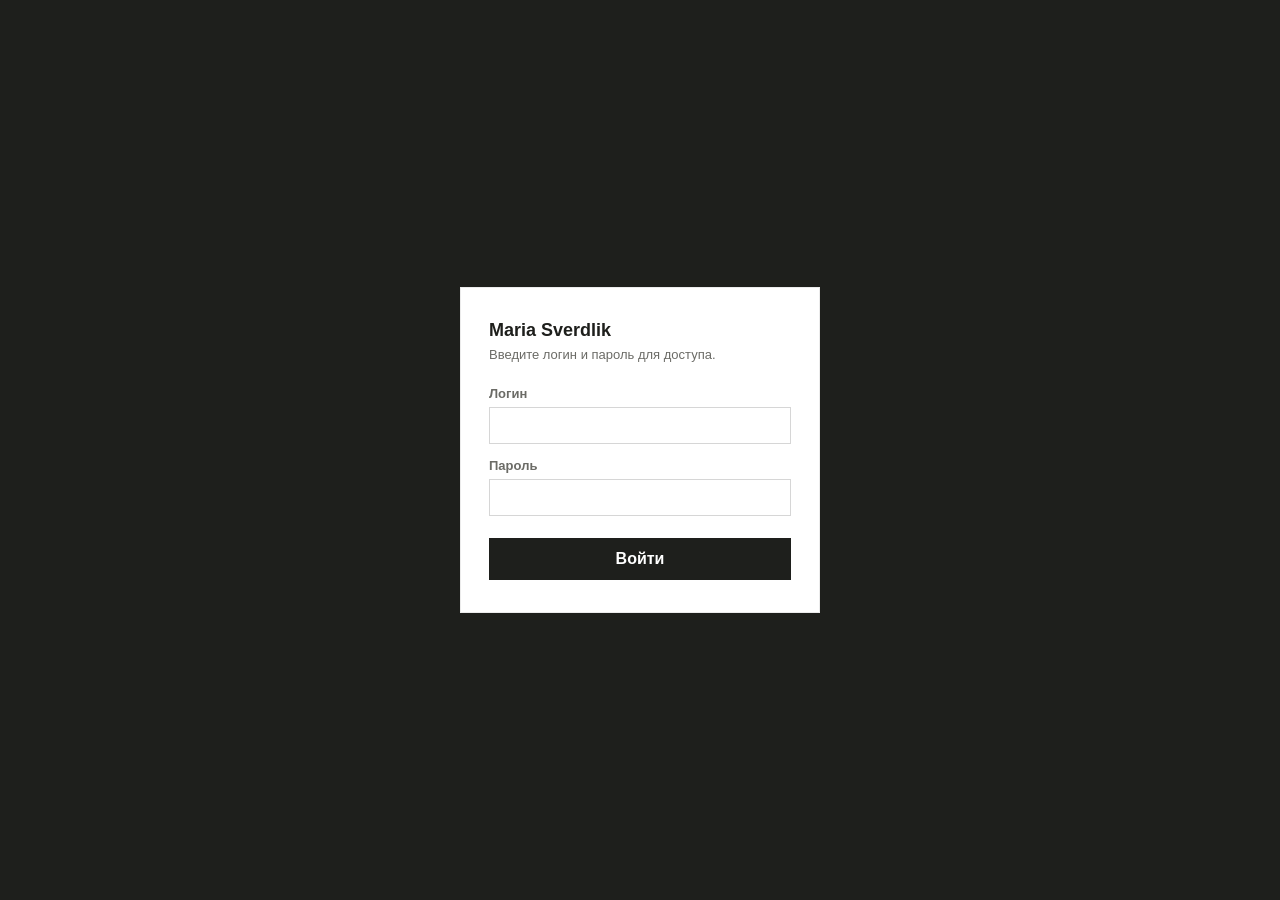
<file: index.html>
<!doctype html>
<html lang="ru">
<head>
<meta charset="utf-8">
<meta name="viewport" content="width=device-width, initial-scale=1">
<meta name="robots" content="noindex, nofollow">
<title>Maria Sverdlik</title>
<style>
  :root {
    font-family: -apple-system, BlinkMacSystemFont, "Segoe UI", Roboto, Helvetica, Arial, sans-serif;
  }
  * { box-sizing: border-box; }
  body {
    margin: 0;
    min-height: 100vh;
    display: grid;
    place-items: center;
    background: #1e1f1c;
    color: #1e1f1c;
  }
  .gate-card {
    width: min(360px, calc(100% - 32px));
    background: #ffffff;
    padding: 32px 28px;
    border: 1px solid rgba(0,0,0,0.08);
  }
  h1 {
    margin: 0 0 6px;
    font-size: 18px;
    font-weight: 700;
  }
  p.lead {
    margin: 0 0 24px;
    font-size: 13px;
    color: #6b6b66;
  }
  label {
    display: grid;
    gap: 6px;
    margin-bottom: 14px;
    font-size: 13px;
    font-weight: 600;
    color: #6b6b66;
  }
  input {
    font: inherit;
    padding: 10px 12px;
    border: 1px solid rgba(0,0,0,0.16);
    background: #fff;
  }
  button {
    width: 100%;
    margin-top: 8px;
    padding: 11px;
    border: 1px solid #1e1f1c;
    background: #1e1f1c;
    color: #fff;
    font: inherit;
    font-weight: 700;
    cursor: pointer;
  }
  .error {
    margin-top: 12px;
    font-size: 13px;
    color: #b3473d;
    display: none;
  }
  .error.show {
    display: block;
  }
</style>
</head>
<body>

  <div class="gate-card">
    <h1>Maria Sverdlik</h1>
    <p class="lead">Введите логин и пароль для доступа.</p>

    <form id="gate-form" autocomplete="off">
      <label>
        Логин
        <input type="text" id="gate-login" autocomplete="username">
      </label>
      <label>
        Пароль
        <input type="password" id="gate-password" autocomplete="current-password">
      </label>
      <button type="submit">Войти</button>
      <p class="error" id="gate-error">Неверный логин или пароль.</p>
    </form>
  </div>

<script>
  // Простая защита от случайных людей. Логин и пароль видны в исходном коде,
  // это не защищает от тех, кто умеет открыть "просмотр кода страницы".
  const VALID_LOGIN = "maria";
  const VALID_PASSWORD = "art2026studio";

  // Папка с реальным сайтом — задай своё имя, не делай его очевидным.
  const TARGET_PATH = "site/index.html";

  const form = document.getElementById("gate-form");
  const errorEl = document.getElementById("gate-error");

  form.addEventListener("submit", (event) => {
    event.preventDefault();
    const login = document.getElementById("gate-login").value.trim();
    const password = document.getElementById("gate-password").value;

    if (login === VALID_LOGIN && password === VALID_PASSWORD) {
      window.location.href = TARGET_PATH;
    } else {
      errorEl.classList.add("show");
    }
  });
</script>

</body>
</html>
</file>
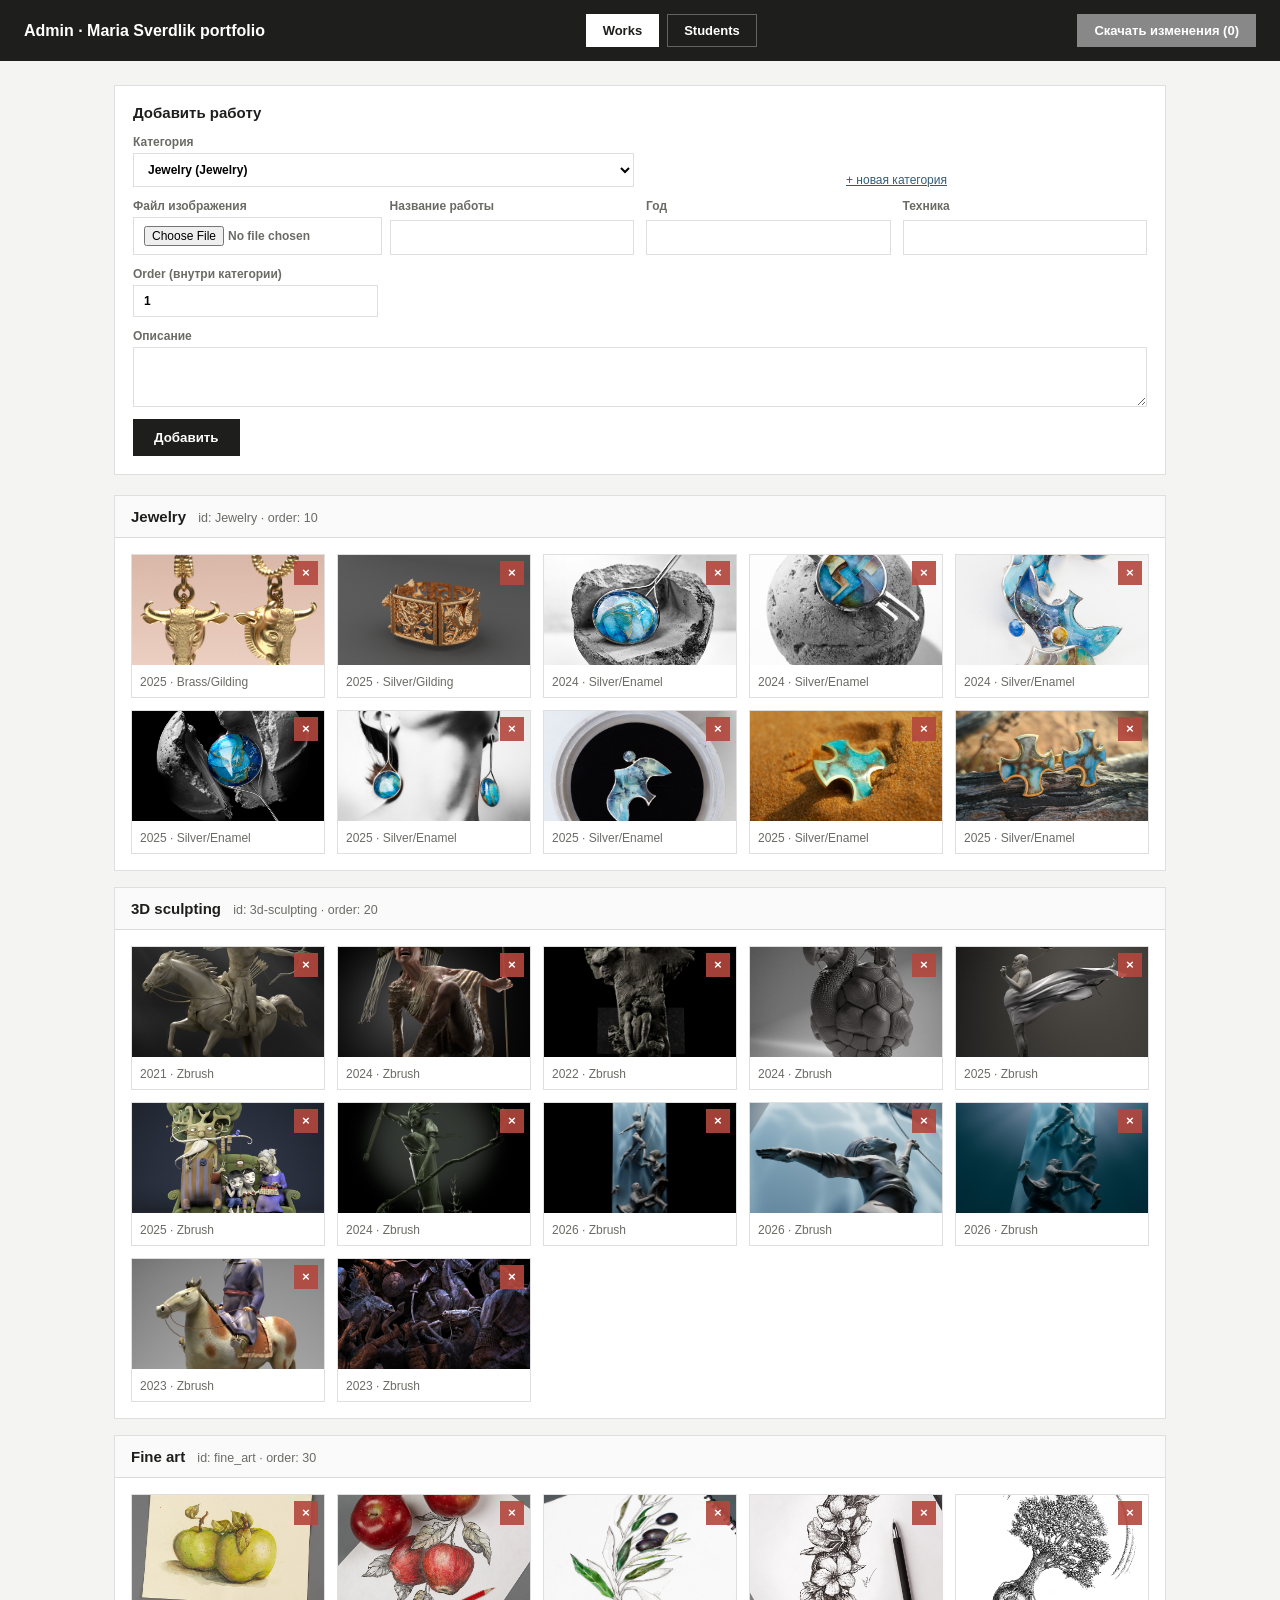
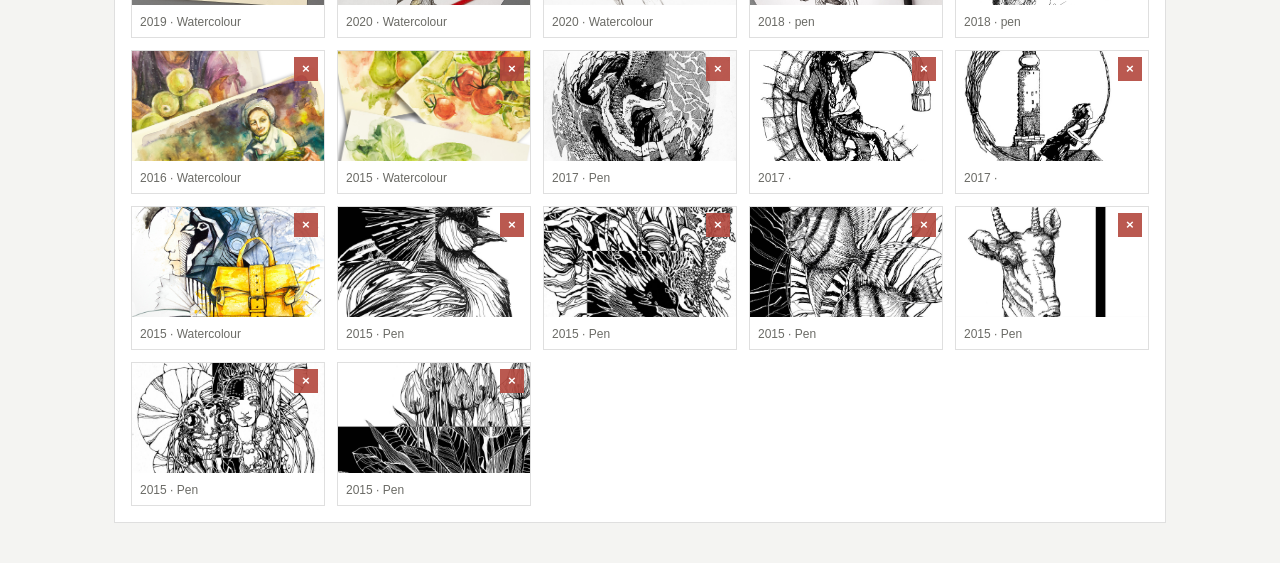
<file: site/data/admin.html>
<!doctype html>
<html lang="ru">
<head>
<meta charset="utf-8">
<meta name="viewport" content="width=device-width, initial-scale=1">
<title>Admin — Maria Sverdlik portfolio</title>
<style>
  :root {
    --bg: #f4f4f2;
    --panel: #ffffff;
    --ink: #1e1f1c;
    --muted: #6b6b66;
    --line: rgba(30,31,28,0.14);
    --accent: #345c7a;
    --danger: #b3473d;
    --ok: #3f7a4f;
    font-family: -apple-system, BlinkMacSystemFont, "Segoe UI", Roboto, Helvetica, Arial, sans-serif;
  }
  * { box-sizing: border-box; }
  body {
    margin: 0;
    background: var(--bg);
    color: var(--ink);
  }
  header {
    position: sticky;
    top: 0;
    z-index: 10;
    background: var(--ink);
    color: #fff;
    padding: 14px 24px;
    display: flex;
    align-items: center;
    justify-content: space-between;
    gap: 16px;
    flex-wrap: wrap;
  }
  header h1 {
    margin: 0;
    font-size: 16px;
    font-weight: 700;
  }
  .tabs {
    display: flex;
    gap: 8px;
  }
  .tab-btn {
    padding: 8px 16px;
    border: 1px solid rgba(255,255,255,0.3);
    background: transparent;
    color: #fff;
    cursor: pointer;
    font-weight: 600;
    font-size: 13px;
  }
  .tab-btn.active {
    background: #fff;
    color: var(--ink);
  }
  .download-btn {
    padding: 8px 16px;
    border: 1px solid var(--ok);
    background: var(--ok);
    color: #fff;
    font-weight: 700;
    font-size: 13px;
    cursor: pointer;
  }
  .download-btn:disabled {
    background: #888;
    border-color: #888;
    cursor: not-allowed;
  }
  main {
    max-width: 1100px;
    margin: 0 auto;
    padding: 24px;
  }
  .panel {
    display: none;
  }
  .panel.active {
    display: block;
  }
  .changes-banner {
    background: #fff3cd;
    border: 1px solid #e0c25a;
    padding: 10px 14px;
    margin-bottom: 20px;
    font-size: 13px;
    display: none;
  }
  .changes-banner.show {
    display: block;
  }
  .category-block {
    background: var(--panel);
    border: 1px solid var(--line);
    margin-bottom: 16px;
  }
  .category-head {
    display: flex;
    align-items: center;
    justify-content: space-between;
    padding: 12px 16px;
    border-bottom: 1px solid var(--line);
    background: #fafafa;
  }
  .category-head h2 {
    margin: 0;
    font-size: 15px;
  }
  .category-head small {
    color: var(--muted);
    font-weight: 400;
    margin-left: 8px;
  }
  .items-grid {
    display: grid;
    grid-template-columns: repeat(auto-fill, minmax(180px, 1fr));
    gap: 12px;
    padding: 16px;
  }
  .item-card {
    border: 1px solid var(--line);
    background: #fff;
    font-size: 12px;
    position: relative;
  }
  .item-card img {
    width: 100%;
    height: 110px;
    object-fit: cover;
    display: block;
    background: #eee;
  }
  .item-card .body {
    padding: 8px;
  }
  .item-card .body strong {
    display: block;
    font-size: 13px;
    margin-bottom: 2px;
  }
  .item-card .body span {
    color: var(--muted);
  }
  .item-card .remove-btn {
    position: absolute;
    top: 6px;
    right: 6px;
    width: 24px;
    height: 24px;
    border: none;
    background: rgba(179,71,61,0.9);
    color: #fff;
    cursor: pointer;
    font-weight: 700;
    line-height: 1;
  }
  .empty-note {
    padding: 16px;
    color: var(--muted);
    font-size: 13px;
  }
  .add-form {
    background: var(--panel);
    border: 1px solid var(--line);
    padding: 18px;
    margin-bottom: 20px;
  }
  .add-form h2 {
    margin: 0 0 14px;
    font-size: 15px;
  }
  .form-grid {
    display: grid;
    grid-template-columns: repeat(auto-fit, minmax(200px, 1fr));
    gap: 12px;
    margin-bottom: 12px;
  }
  .form-grid.full {
    grid-template-columns: 1fr;
  }
  label {
    display: grid;
    gap: 4px;
    font-size: 12px;
    font-weight: 600;
    color: var(--muted);
  }
  input, select, textarea {
    font: inherit;
    padding: 8px 10px;
    border: 1px solid var(--line);
    background: #fff;
  }
  textarea {
    resize: vertical;
    min-height: 60px;
  }
  .submit-row {
    display: flex;
    align-items: center;
    gap: 12px;
  }
  .submit-btn {
    padding: 10px 20px;
    border: 1px solid var(--ink);
    background: var(--ink);
    color: #fff;
    font-weight: 700;
    cursor: pointer;
  }
  .new-category-toggle {
    font-size: 12px;
    color: var(--accent);
    cursor: pointer;
    text-decoration: underline;
    background: none;
    border: none;
    padding: 0;
  }
  .preview-thumb {
    width: 60px;
    height: 60px;
    object-fit: cover;
    border: 1px solid var(--line);
    background: #eee;
  }
  .field-error {
    color: var(--danger);
    font-size: 12px;
    margin-top: -4px;
  }
</style>
</head>
<body>

<header>
  <h1>Admin · Maria Sverdlik portfolio</h1>
  <div class="tabs">
    <button class="tab-btn active" data-tab="works">Works</button>
    <button class="tab-btn" data-tab="students">Students</button>
  </div>
  <button class="download-btn" id="downloadBtn" disabled>Скачать изменения (0)</button>
</header>

<main>
  <div class="changes-banner" id="changesBanner">
    Есть несохранённые изменения. Нажми «Скачать изменения», замени файл(ы) JSON в проекте и перенеси выбранные картинки в нужную папку, если ещё не сделал этого.
  </div>

  <!-- WORKS PANEL -->
  <section class="panel active" id="panel-works">
    <div class="add-form">
      <h2>Добавить работу</h2>
      <div class="form-grid">
        <label>
          Категория
          <select id="works-category-select"></select>
        </label>
        <label style="align-self:end;">
          <button type="button" class="new-category-toggle" id="works-new-category-toggle">+ новая категория</button>
        </label>
      </div>

      <div class="form-grid" id="works-new-category-fields" style="display:none; border-top: 1px dashed var(--line); padding-top: 12px;">
        <label>
          ID категории
          <input type="text" id="works-new-cat-id" placeholder="например watercolor-2">
        </label>
        <label>
          Название категории
          <input type="text" id="works-new-cat-name" placeholder="например Скетчи">
        </label>
        <label>
          Order
          <input type="number" id="works-new-cat-order" placeholder="70">
        </label>
      </div>

      <div class="form-grid">
        <label>
          Файл изображения
          <input type="file" id="works-file" accept="image/*">
        </label>
        <label>
          Название работы
          <input type="text" id="works-title">
        </label>
        <label>
          Год
          <input type="text" id="works-year">
        </label>
        <label>
          Техника
          <input type="text" id="works-technique">
        </label>
        <label>
          Order (внутри категории)
          <input type="number" id="works-order" value="1">
        </label>
      </div>
      <div class="form-grid full">
        <label>
          Описание
          <textarea id="works-description"></textarea>
        </label>
      </div>
      <div class="submit-row">
        <button type="button" class="submit-btn" id="works-submit">Добавить</button>
        <span class="field-error" id="works-error"></span>
      </div>
    </div>

    <div id="works-list"></div>
  </section>

  <!-- STUDENTS PANEL -->
  <section class="panel" id="panel-students">
    <div class="add-form">
      <h2>Добавить работу ученика</h2>
      <div class="form-grid">
        <label>
          Файл изображения
          <input type="file" id="students-file" accept="image/*">
        </label>
        <label>
          Название работы
          <input type="text" id="students-title">
        </label>
        <label>
          Год
          <input type="text" id="students-year">
        </label>
        <label>
          Категория
          <select id="students-category-select"></select>
        </label>
        <label style="align-self:end;">
          <button type="button" class="new-category-toggle" id="students-new-category-toggle">+ новая категория</button>
        </label>
      </div>

      <div class="form-grid" id="students-new-category-fields" style="display:none; border-top: 1px dashed var(--line); padding-top: 12px;">
        <label>
          Название новой категории
          <input type="text" id="students-new-cat-name" placeholder="например Скетчинг">
        </label>
      </div>

      <div class="form-grid">
        <label>
          Техника
          <input type="text" id="students-technique">
        </label>
        <label>
          Order
          <input type="number" id="students-order" value="10">
        </label>
      </div>
      <div class="form-grid full">
        <label>
          Описание
          <textarea id="students-description"></textarea>
        </label>
      </div>
      <div class="submit-row">
        <button type="button" class="submit-btn" id="students-submit">Добавить</button>
        <span class="field-error" id="students-error"></span>
      </div>
    </div>

    <div id="students-list"></div>
  </section>
</main>

<script>
let worksData = null;       // объект с категориями, как в works.json
let studentsData = null;    // массив, как в students.json
let hasChanges = false;
let worksChanged = false;
let studentsChanged = false;

// ---------- helpers ----------

function markChanged(which) {
  hasChanges = true;
  if (which === 'works') worksChanged = true;
  if (which === 'students') studentsChanged = true;
  document.getElementById('changesBanner').classList.add('show');
  const btn = document.getElementById('downloadBtn');
  btn.disabled = false;
  const count = countChanges();
  btn.textContent = `Скачать изменения (${count})`;
}

let changeCount = 0;
function countChanges() {
  changeCount++;
  return changeCount;
}

function slugify(str) {
  return str
    .toLowerCase()
    .trim()
    .replace(/[^a-z0-9а-яё\s-]/gi, '')
    .replace(/\s+/g, '-')
    .replace(/-+/g, '-');
}

function fileNameFor(input, fallbackPrefix) {
  if (input.files && input.files[0]) {
    return input.files[0].name;
  }
  return null;
}

function objectUrlFor(input) {
  if (input.files && input.files[0]) {
    return URL.createObjectURL(input.files[0]);
  }
  return null;
}

// ---------- load data ----------

async function loadData() {
  const [worksRes, studentsRes] = await Promise.all([
    fetch('works.json'),
    fetch('students.json')
  ]);
  worksData = await worksRes.json();
  studentsData = await studentsRes.json();
  renderWorksCategorySelect();
  renderWorksList();
  renderStudentsCategorySelect();
  renderStudentsList();
  updateStudentsNextOrder();
}

// ---------- WORKS rendering ----------

function renderWorksCategorySelect() {
  const select = document.getElementById('works-category-select');
  const categories = Object.values(worksData).sort((a, b) => a.order - b.order);
  select.innerHTML = categories
    .map(cat => `<option value="${cat.id}">${cat.name} (${cat.id})</option>`)
    .join('');
}

function renderWorksList() {
  const container = document.getElementById('works-list');
  const categories = Object.values(worksData).sort((a, b) => a.order - b.order);

  container.innerHTML = categories.map(cat => {
    const items = (cat.works || []).slice().sort((a, b) => a.order - b.order);
    const itemsHtml = items.length
      ? `<div class="items-grid">${items.map(w => renderWorkCard(cat.id, w)).join('')}</div>`
      : `<div class="empty-note">Нет работ в этой категории.</div>`;

    return `
      <div class="category-block">
        <div class="category-head">
          <h2>${cat.name} <small>id: ${cat.id} · order: ${cat.order}</small></h2>
        </div>
        ${itemsHtml}
      </div>
    `;
  }).join('');

  container.querySelectorAll('[data-remove-work]').forEach(btn => {
    btn.addEventListener('click', () => {
      const { catId, workId } = btn.dataset;
      removeWork(catId, workId);
    });
  });
}

function renderWorkCard(catId, work) {
  return `
    <div class="item-card">
      <button class="remove-btn" data-remove-work data-cat-id="${catId}" data-work-id="${work.id}" title="Удалить">×</button>
      <img src="../${work.image}" alt="${work.title}" onerror="this.style.opacity=0.3">
      <div class="body">
        <strong>${work.title}</strong>
        <span>${work.year} · ${work.technique}</span>
      </div>
    </div>
  `;
}

function removeWork(catId, workId) {
  const cat = worksData[catId];
  if (!cat) return;
  cat.works = cat.works.filter(w => w.id !== workId);
  markChanged('works');
  renderWorksList();
}

// ---------- WORKS add ----------

document.getElementById('works-new-category-toggle').addEventListener('click', () => {
  const fields = document.getElementById('works-new-category-fields');
  const isHidden = fields.style.display === 'none';
  fields.style.display = isHidden ? 'grid' : 'none';
});

document.getElementById('works-submit').addEventListener('click', () => {
  const errorEl = document.getElementById('works-error');
  errorEl.textContent = '';

  const fileInput = document.getElementById('works-file');
  const title = document.getElementById('works-title').value.trim();
  const year = document.getElementById('works-year').value.trim();
  const technique = document.getElementById('works-technique').value.trim();
  const description = document.getElementById('works-description').value.trim();
  const order = Number(document.getElementById('works-order').value) || 1;

  const newCatFieldsVisible = document.getElementById('works-new-category-fields').style.display !== 'none';

  let categoryId, categoryName, categoryOrder;

  if (newCatFieldsVisible) {
    categoryId = document.getElementById('works-new-cat-id').value.trim();
    categoryName = document.getElementById('works-new-cat-name').value.trim();
    categoryOrder = Number(document.getElementById('works-new-cat-order').value) || 0;

    if (!categoryId || !categoryName) {
      errorEl.textContent = 'Заполни ID и название новой категории.';
      return;
    }
    if (worksData[categoryId]) {
      errorEl.textContent = 'Категория с таким ID уже существует.';
      return;
    }
  } else {
    categoryId = document.getElementById('works-category-select').value;
    if (!categoryId) {
      errorEl.textContent = 'Выбери категорию.';
      return;
    }
  }

  if (!fileInput.files[0]) {
    errorEl.textContent = 'Выбери файл изображения.';
    return;
  }
  if (!title) {
    errorEl.textContent = 'Заполни название работы.';
    return;
  }

  const fileName = fileInput.files[0].name;
  const imagePath = `images/works/${fileName}`;

  if (newCatFieldsVisible) {
    worksData[categoryId] = {
      id: categoryId,
      name: categoryName,
      order: categoryOrder,
      works: []
    };
  }

  const cat = worksData[categoryId];
  const existingIds = (cat.works || []).map(w => Number(w.id)).filter(n => !isNaN(n));
  const nextId = String((existingIds.length ? Math.max(...existingIds) : 0) + 1);

  const newWork = {
    id: nextId,
    title,
    year,
    technique,
    image: imagePath,
    order,
    description
  };

  cat.works = cat.works || [];
  cat.works.push(newWork);

  markChanged('works');
  renderWorksCategorySelect();
  renderWorksList();
  clearWorksForm();
});

function clearWorksForm() {
  document.getElementById('works-file').value = '';
  document.getElementById('works-title').value = '';
  document.getElementById('works-year').value = '';
  document.getElementById('works-technique').value = '';
  document.getElementById('works-description').value = '';
  document.getElementById('works-order').value = '1';
  document.getElementById('works-new-cat-id').value = '';
  document.getElementById('works-new-cat-name').value = '';
  document.getElementById('works-new-cat-order').value = '';
  document.getElementById('works-new-category-fields').style.display = 'none';
}

// ---------- STUDENTS rendering ----------

function renderStudentsCategorySelect() {
  const select = document.getElementById('students-category-select');
  const categories = [...new Set(studentsData.map(item => item.category).filter(Boolean))].sort();
  select.innerHTML = categories
    .map(cat => `<option value="${cat}">${cat}</option>`)
    .join('');
}

function updateStudentsNextOrder() {
  const orders = studentsData.map(item => Number(item.order)).filter(n => !isNaN(n));
  const next = (orders.length ? Math.max(...orders) : 0) + 1;
  document.getElementById('students-order').value = next;
}

function renderStudentsList() {
  const container = document.getElementById('students-list');
  const items = studentsData.slice().sort((a, b) => a.order - b.order);

  if (!items.length) {
    container.innerHTML = `<div class="empty-note">Нет работ учеников.</div>`;
    return;
  }

  container.innerHTML = `
    <div class="category-block">
      <div class="category-head"><h2>Все работы учеников <small>${items.length} шт.</small></h2></div>
      <div class="items-grid">
        ${items.map(renderStudentCard).join('')}
      </div>
    </div>
  `;

  container.querySelectorAll('[data-remove-student]').forEach(btn => {
    btn.addEventListener('click', () => {
      removeStudent(btn.dataset.studentId);
    });
  });
}

function renderStudentCard(item) {
  return `
    <div class="item-card">
      <button class="remove-btn" data-remove-student data-student-id="${item.id}" title="Удалить">×</button>
      <img src="../${item.image}" alt="${item.title}" onerror="this.style.opacity=0.3">
      <div class="body">
        <strong>${item.title}</strong>
        <span>${item.category} · ${item.year}</span>
      </div>
    </div>
  `;
}

function removeStudent(id) {
  studentsData = studentsData.filter(item => item.id !== id);
  markChanged('students');
  renderStudentsCategorySelect();
  renderStudentsList();
  updateStudentsNextOrder();
}

// ---------- STUDENTS add ----------

document.getElementById('students-new-category-toggle').addEventListener('click', () => {
  const fields = document.getElementById('students-new-category-fields');
  const isHidden = fields.style.display === 'none';
  fields.style.display = isHidden ? 'grid' : 'none';
});

document.getElementById('students-submit').addEventListener('click', () => {
  const errorEl = document.getElementById('students-error');
  errorEl.textContent = '';

  const fileInput = document.getElementById('students-file');
  const title = document.getElementById('students-title').value.trim();
  const year = document.getElementById('students-year').value.trim();
  const technique = document.getElementById('students-technique').value.trim();
  const description = document.getElementById('students-description').value.trim();

  const newCatFieldsVisible = document.getElementById('students-new-category-fields').style.display !== 'none';

  let category;
  if (newCatFieldsVisible) {
    category = document.getElementById('students-new-cat-name').value.trim();
    if (!category) {
      errorEl.textContent = 'Заполни название новой категории.';
      return;
    }
  } else {
    category = document.getElementById('students-category-select').value;
    if (!category) {
      errorEl.textContent = 'Выбери категорию.';
      return;
    }
  }

  if (!fileInput.files[0]) {
    errorEl.textContent = 'Выбери файл изображения.';
    return;
  }
  if (!title) {
    errorEl.textContent = 'Заполни название работы.';
    return;
  }

  const fileName = fileInput.files[0].name;
  const imagePath = `images/students/${fileName}`;

  const existingNums = studentsData
    .map(item => {
      const match = item.id.match(/(\d+)$/);
      return match ? Number(match[1]) : 0;
    });
  const nextNum = (existingNums.length ? Math.max(...existingNums) : 0) + 1;
  const newId = `student-${String(nextNum).padStart(2, '0')}`;

  const order = Number(document.getElementById('students-order').value) || 1;

  studentsData.push({
    id: newId,
    title,
    year,
    category,
    technique,
    image: imagePath,
    order,
    description
  });

  markChanged('students');
  renderStudentsCategorySelect();
  renderStudentsList();
  updateStudentsNextOrder();
  clearStudentsForm();
});

function clearStudentsForm() {
  document.getElementById('students-file').value = '';
  document.getElementById('students-title').value = '';
  document.getElementById('students-year').value = '';
  document.getElementById('students-technique').value = '';
  document.getElementById('students-description').value = '';
  document.getElementById('students-new-cat-name').value = '';
  document.getElementById('students-new-category-fields').style.display = 'none';
}

// ---------- tabs ----------

document.querySelectorAll('.tab-btn').forEach(btn => {
  btn.addEventListener('click', () => {
    document.querySelectorAll('.tab-btn').forEach(b => b.classList.remove('active'));
    document.querySelectorAll('.panel').forEach(p => p.classList.remove('active'));
    btn.classList.add('active');
    document.getElementById(`panel-${btn.dataset.tab}`).classList.add('active');
  });
});

// ---------- download ----------

function download(filename, content) {
  const blob = new Blob([content], { type: 'application/json' });
  const url = URL.createObjectURL(blob);
  const a = document.createElement('a');
  a.href = url;
  a.download = filename;
  document.body.appendChild(a);
  a.click();
  document.body.removeChild(a);
  URL.revokeObjectURL(url);
}

document.getElementById('downloadBtn').addEventListener('click', () => {
  if (worksChanged) {
    download('works.json', JSON.stringify(worksData, null, 2));
  }
  if (studentsChanged) {
    download('students.json', JSON.stringify(studentsData, null, 2));
  }

  // Сбрасываем счётчик изменений после скачивания
  hasChanges = false;
  worksChanged = false;
  studentsChanged = false;
  changeCount = 0;
  document.getElementById('changesBanner').classList.remove('show');
  const btn = document.getElementById('downloadBtn');
  btn.disabled = true;
  btn.textContent = 'Скачать изменения (0)';
});

loadData();
</script>

</body>
</html>
</file>
